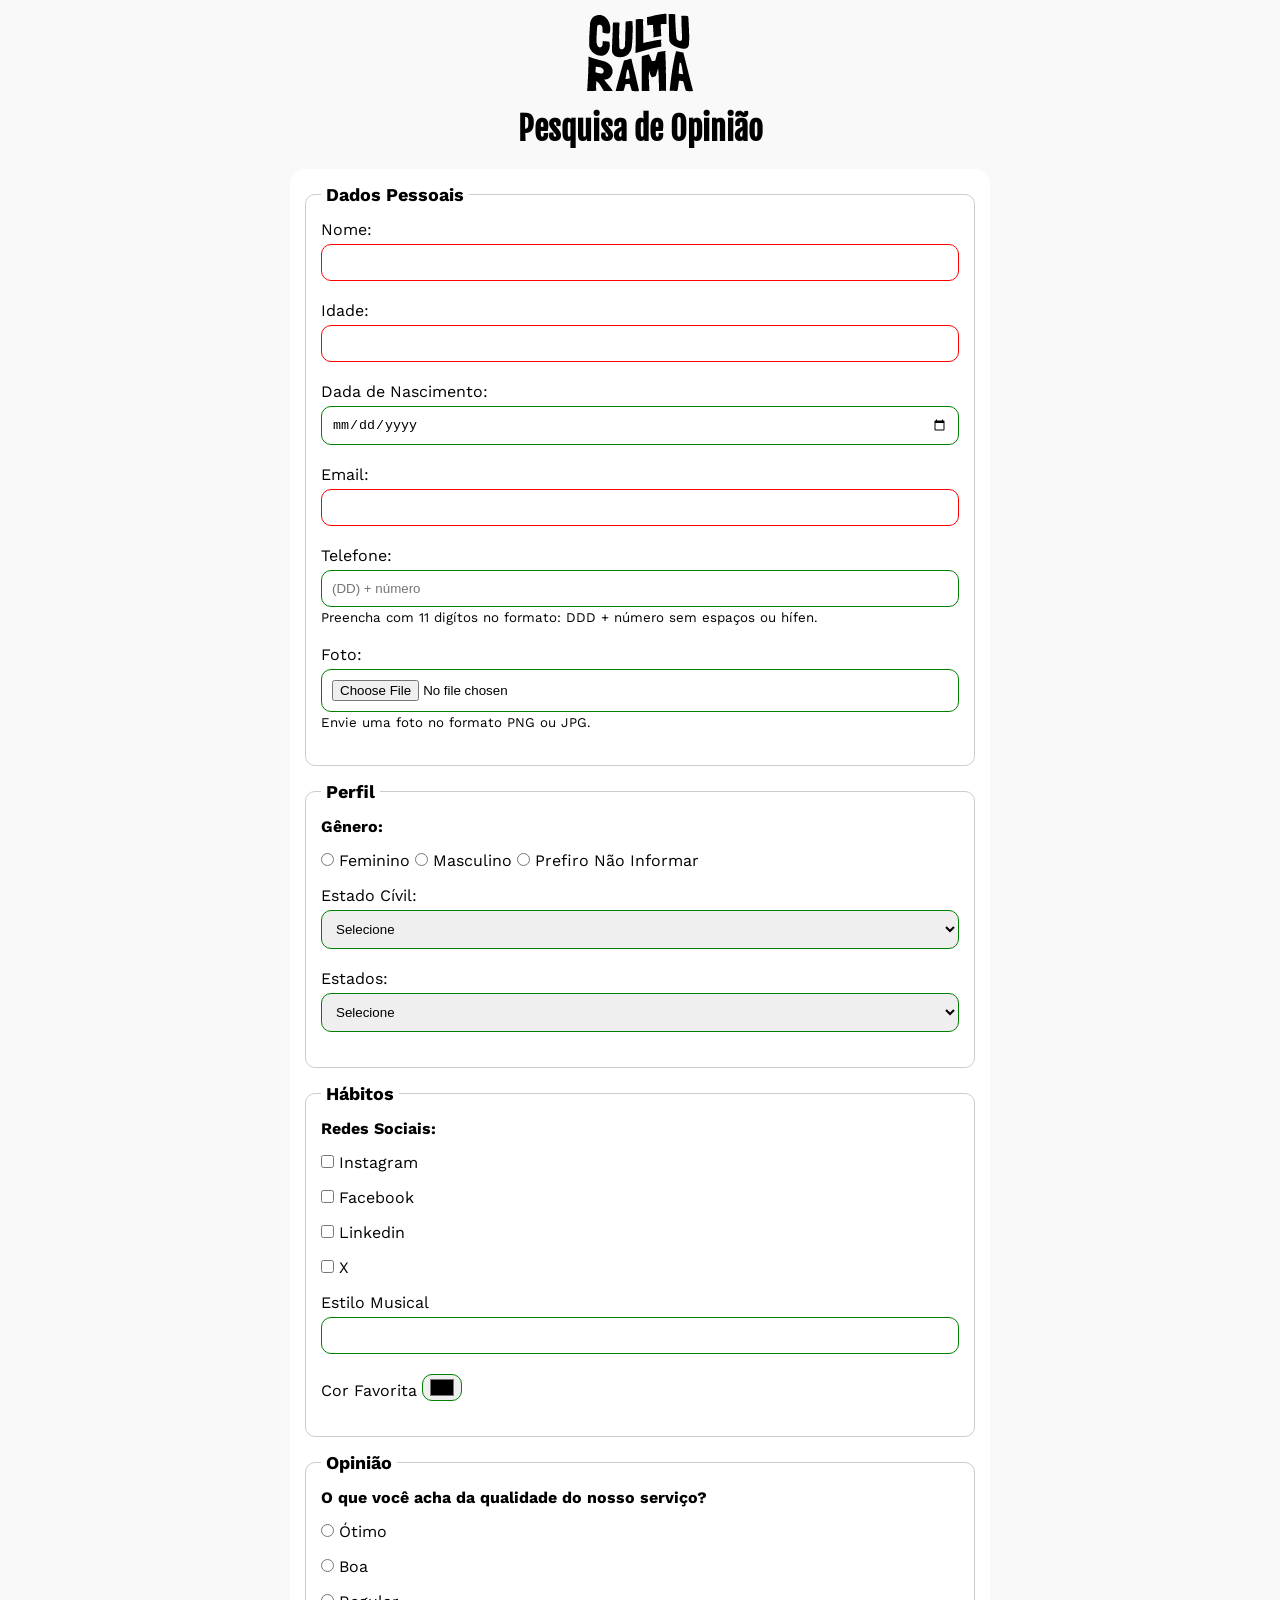
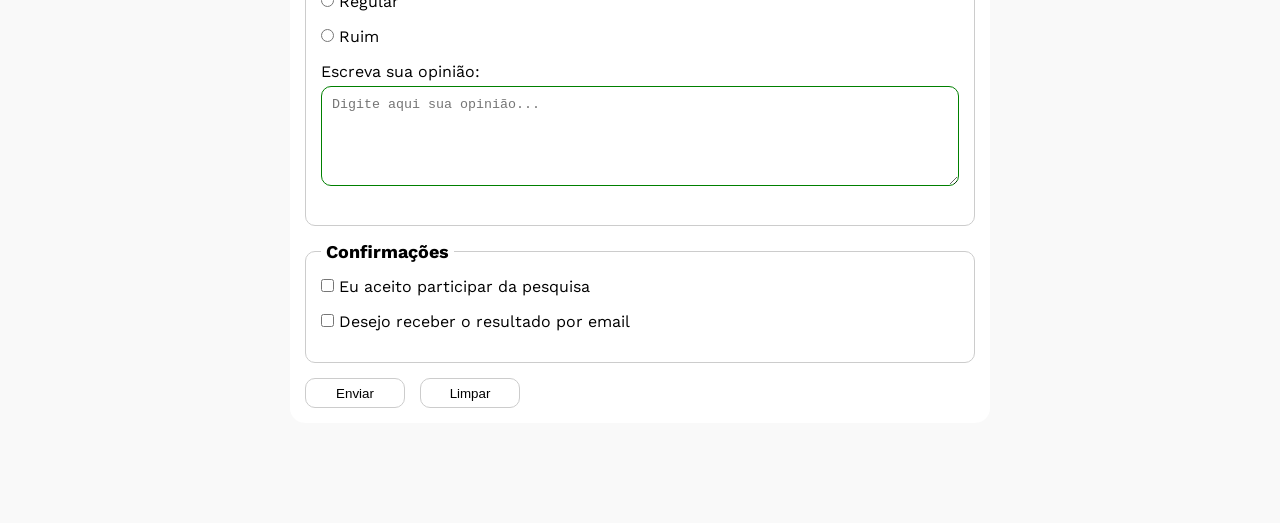
<file: index.html>
<!DOCTYPE html>
<html lang="pt-br">
<head>
    <meta charset="UTF-8">
    <meta name="viewport" content="width=device-width, initial-scale=1.0">
    <meta name="description" content="Culturama - Formulário de Opinão">
    <link rel="icon" href="culturama-favico.png">
    <link rel="stylesheet" href="css/sytle.css"
    <link rel="preconnect" href="https://fonts.googleapis.com"><link rel="preconnect" href="https://fonts.gstatic.com" crossorigin><link href="https://fonts.googleapis.com/css2?family=Fjalla+One&family=Work+Sans&display=swap" rel="stylesheet">
    <title>Culturama</title>
</head>

<body>
    <main>
 <header>
        <img src="img/logo-culturama.png" alt="logo-culturama">
        <h1>Pesquisa de Opinião</h1>
    </header>

    <section>
        <form action="sucesso.html" method="get">
        <form action=" " method="get">
            <fieldset>
                <legend> Dados Pessoais</legend>
                <label for="name">Nome:</label>
                <input id="name" type="text" name="userName" required>
                <br>

                <label for="age">Idade:</label>
                <input id="age" type="number" name="age" min="12" max="100" required>
                <br>

                <label for="birthdade">Dada de Nascimento:</label>
                <input id = "birthdade" type="date" name="birthdade">
                <br>

                <label for="Email">Email:</label>
                <input id="Email" type="email" name="userEmail" required>
                <br>

                <label for="phone">Telefone:</label>
                <input id= "phone" type="tel" name="userPhone" pattern="[0-9]{11}" placeholder="(DD) + número" aria-describedby="phoneHelp">
                <small id="phoneHelp">Preencha com 11 digítos no formato: DDD + número sem espaços ou hífen.</small>
                <br>

                <label for="Image">Foto:</label>
                <input id="Image"type="file" accept="image/*" name="userImage"
                aria-describedby="imagineHelp">
                <small id="imagineHelp">Envie uma foto no formato PNG ou JPG.</small>
                <br>    
            </fieldset> 

            <fieldset>
                <legend>Perfil</legend>

                <p>Gênero:</p>
                <input id= "fem" type ="radio" name="userGender" value="Feminino">
                <label for ="fem">Feminino</label>
                <input id= "mas" type ="radio" name="userGender" value="Masculino">
                <label for ="mas">Masculino</label>
                <input id= "naoInformar" type ="radio" name="userGender" value="notInformed">
                <label for ="naoInformar">Prefiro Não Informar</label>
                <br>

                <label for="maritalStatus">Estado Cívil:</label>
                <select id="maritalStatus" name="userMritalStatus">
                    <option value="notInformed">Selecione</option>
                    <option value="Casado">Casado</option>
                    <option value="Solteiro">Solteiro</option>
                    <option value="Divorciado">Divorciado</option>
                </select>
                <br>

                <label for="State">Estados:</label>
                <select id="State" name="State">
                    <option value="notInformed">Selecione</option>
                    <option value="Acre">Acre</option>
                    <option value="Alagoas">Alagoas</option>
                    <option value="Amapá">Amapá</option>
                    <option value="Amazonas">Amazonas</option>
                    <option value="Bahia">Bahia</option>
                    <option value="Ceará">Ceará</option>
                    <option value="Distrito Federal">Distrito Federal</option>
                    <option value="Espirito Santo">Espirito Santo</option>
                    <option value="Goiás">Goiás</option>
                    <option value="Maranhão">Maranhão</option>
                    <option value="Mato Grosso do Sul">Mato Grosso do Sul</option>
                    <option value="Mato Grosso">Mato Grosso</option>
                    <option value="Minas Gerais">Minas Gerais</option>
                    <option value="Pará">Pará</option>
                    <option value="Paraíba">Paraíba</option>
                    <option value="Paraná">Paraná</option>
                    <option value="Pernambuco">Pernambuco</option>
                    <option value="Piauí">Piauí</option>
                    <option value="Rio de Janeiro">Rio de Janeiro</option>
                    <option value="Rio Grande do Norte">Rio Grande do Norte</option>
                    <option value="Rio Grande do Sul">Rio Grande do Sul</option>
                    <option value="Rondônia">Rondônia</option>
                    <option value="Roraima">Roraima</option>
                    <option value="Santa Catarina">Santa Catarina</option>
                    <option value="São Paulo">São Paulo</option>
                    <option value="Sergipe">Sergipe</option>
                    <option value="Tocantins">Tocantins</option>
                </select>

            </fieldset> 

            <fieldset>
                <legend>Hábitos</legend>
                
                <p>Redes Sociais:</p>
                <input id="Instagram" type="checkbox" name="social" value="instagram">
                <label for="Instagram">Instagram</label>
                <br>

                <input id="facebook" type="checkbox" name="social" value="facebook">
                <label for="facebook">Facebook</label>
                <br>

                <input id="Linkedin" type="checkbox" name="social" value="Linkedin">
                <label for="Linkedin">Linkedin</label>
                <br>

                <input id="X" type="checkbox" name="social" value="X">
                <label for="X">X</label>
                <br>


                <label for="musicStyle">Estilo Musical</label>
                <input list="SytleTypes" id="musicStyle" name="userMusicStyle" type="text">
                <datalist id="SytleTypes">
                    <option value="Rock">
                    <option value="Pop">
                    <option value="Alternativo">
                    <option value="Eletronica">
                </datalist>
                
                <br>
                <label for="favoriteColor">Cor Favorita</label>
                <input type="color" name="userFavoriteColor" id="favoriteColor">

            </fieldset>
            <fieldset>            
                <legend>Opinião</legend>
                <p>O que você acha da qualidade do nosso serviço?</p>

                <input id= "otimo" type ="radio" name="userOpinion" value="Otimo">
                <label for ="otimo">Ótimo</label><br>
                
                <input type="radio" id="boa"
                name="userServiceOpinion" value="boa">
                <label for="boa">Boa</label><br>

                <input type="radio" id="regular" name="userServiceOpinion" value="regular">
                <label for="regular">Regular</label><br>

                <input type="radio" id="ruim" name="userServiceOpinion" value="ruim">
                <label for="ruim">Ruim</label><br>

                <label for="comment">Escreva sua opinião:</label>
                <textarea id="comment" name="userComment" placeholder="Digite aqui sua opinião..."></textarea>
            </fieldset>

            <fieldset>            
                <legend>Confirmações</legend>

                <input type="checkbox" name="userLGPD" id="userLgpdTerm" value="accept"  required>
                <label for="userLgpdTerm">Eu aceito participar da pesquisa</label><br>

                <input type="checkbox" name="userGetEesult" id="getResult" value="accept">
                <label for="getResult">Desejo receber o resultado por email</label><br>

            </fieldset>

            <button type="submit" aria-label="Enviar dados do formulário">Enviar</button> 
            <button type="reset" aria-label="Limpar dados do Formulário">Limpar</button> 


        </form>
        </form>

    </section>
    </main>
   
</body>
</html>
</file>
